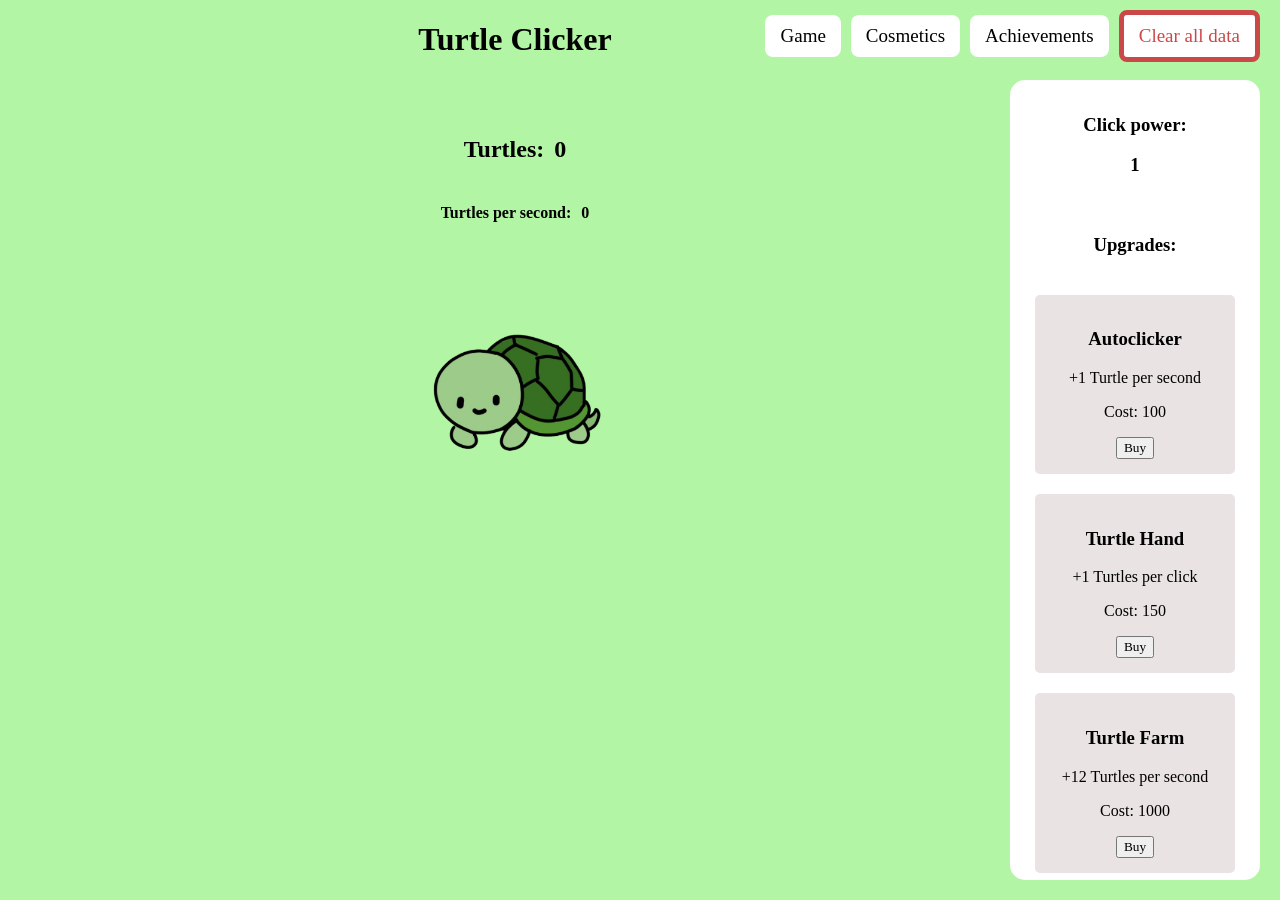
<file: index.html>
<!doctype html>
<html lang="en">
  <head>
    <meta charset="UTF-8" />
    <meta name="viewport" content="width=device-width, initial-scale=1.0" />
    <title>Turtle Clicker🐢</title>
    <link rel="stylesheet" href="style.css" />
    <script src="script.js" defer></script>
  </head>
  <body>
    <h1 id="mainTitleText">Turtle Clicker</h1>
    <div id="mainMenu">
      <a class="gameButtonMenu" href="index.html">Game</a>

      <a id="skinsButtonMenu" href="cosmetics.html">Cosmetics</a>

      <a id="achievementsButtonMenu" href="achievements.html">Achievements</a>
      <button id="clearAllData">Clear all data</button>
    </div>
    <br />
    <br />
    <div id="score">
      <h2>Turtles:</h2>
      <h2 id="scoreText">0</h2>
    </div>
    <div id="tps">
      <h4>Turtles per second:</h4>
      <h4 id="tpsText">0</h4>
    </div>

    <img src="images/colours/greenTurtle.png" alt="A turtle" id="turtle" />

    <div id="upgradesMenu">
      <div id="clickPower">
        <h3>Click power:</h3>
        <h3 id="clickPowerText">1</h3>
      </div>

      <h3>Upgrades:</h3>

      <div class="upgrade" id="upgrade1">
        <h3>Autoclicker</h3>
        <p>+1 Turtle per second</p>
        <p id="upgrade1Cost">Cost: 100</p>
        <button id="buy1">Buy</button>
      </div>

      <div class="upgrade" id="upgrade2">
        <h3>Turtle Hand</h3>
        <p>+1 Turtles per click</p>
        <p id="upgrade2Cost">Cost: 150</p>
        <button id="buy2">Buy</button>
      </div>
      <div class="upgrade" id="upgrade3">
        <h3>Turtle Farm</h3>
        <p>+12 Turtles per second</p>
        <p id="upgrade3Cost">Cost: 1000</p>
        <button id="buy3">Buy</button>
      </div>

      <div class="upgrade" id="upgrade4">
        <h3>Turtle Glove</h3>
        <p>+6 Turtles per click</p>
        <p id="upgrade4Cost">Cost: 1250</p>
        <button id="buy4">Buy</button>
      </div>

      <div class="upgrade" id="upgrade5">
        <h3>Turtle Factory</h3>
        <p>+80 Turtles per second</p>
        <p id="upgrade5Cost">Cost: 13000</p>
        <button id="buy5">Buy</button>
      </div>

      <div class="upgrade" id="upgrade6">
        <h3>Rich Hand</h3>
        <p>+12 Turtles per click</p>
        <p id="upgrade6Cost">Cost: 20000</p>
        <button id="buy6">Buy</button>
      </div>

      <div class="upgrade" id="upgrade7">
        <h3>Turtle Power Plant</h3>
        <p>+125 Turtles per second</p>
        <p id="upgrade7Cost">Cost: 40000</p>
        <button id="buy7">Buy</button>
      </div>

      <div class="upgrade" id="upgrade8">
        <h3>Royal Hand</h3>
        <p>+24 Turtles per click</p>
        <p id="upgrade8Cost">Cost: 75000</p>
        <button id="buy8">Buy</button>
      </div>
    </div>
  </body>
</html>
</file>
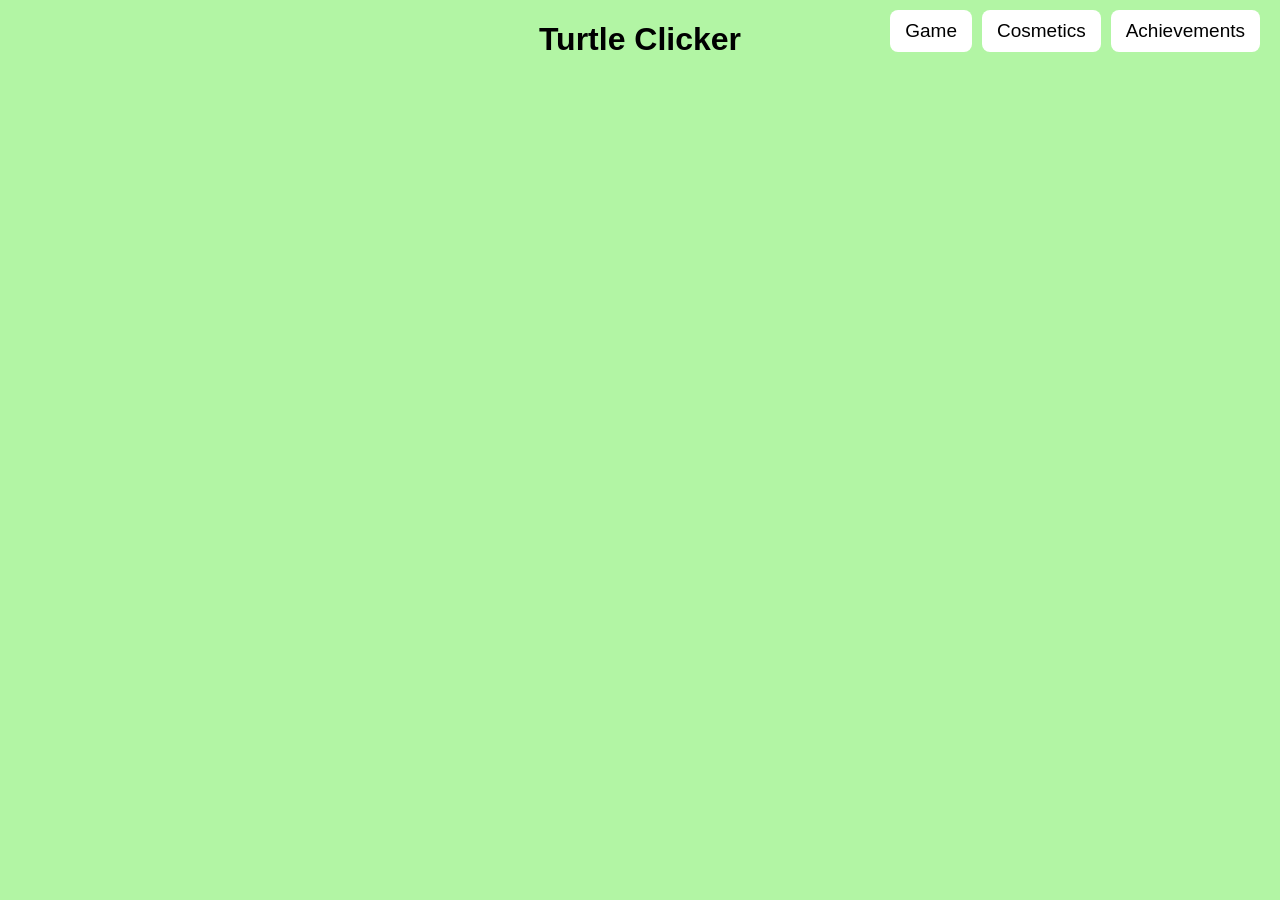
<file: achievements.html>
<!doctype html>
<html lang="en">
  <head>
    <meta charset="UTF-8" />
    <meta name="viewport" content="width=device-width, initial-scale=1.0" />
    <title>Turtle Clicker🐢</title>
    <link rel="stylesheet" href="achievements.css" />
    <script src="script.js" defer></script>
  </head>
  <body>
    <h1 id="mainTitleText">Turtle Clicker</h1>
    <div id="mainMenu">
      <a class="gameButtonMenu" href="index.html">Game</a>

      <a id="skinsButtonMenu" href="cosmetics.html">Cosmetics</a>

      <a id="achievementsButtonMenu" href="achievements.html">Achievements</a>
    </div>
    </div>
  </body>
</html>
</file>
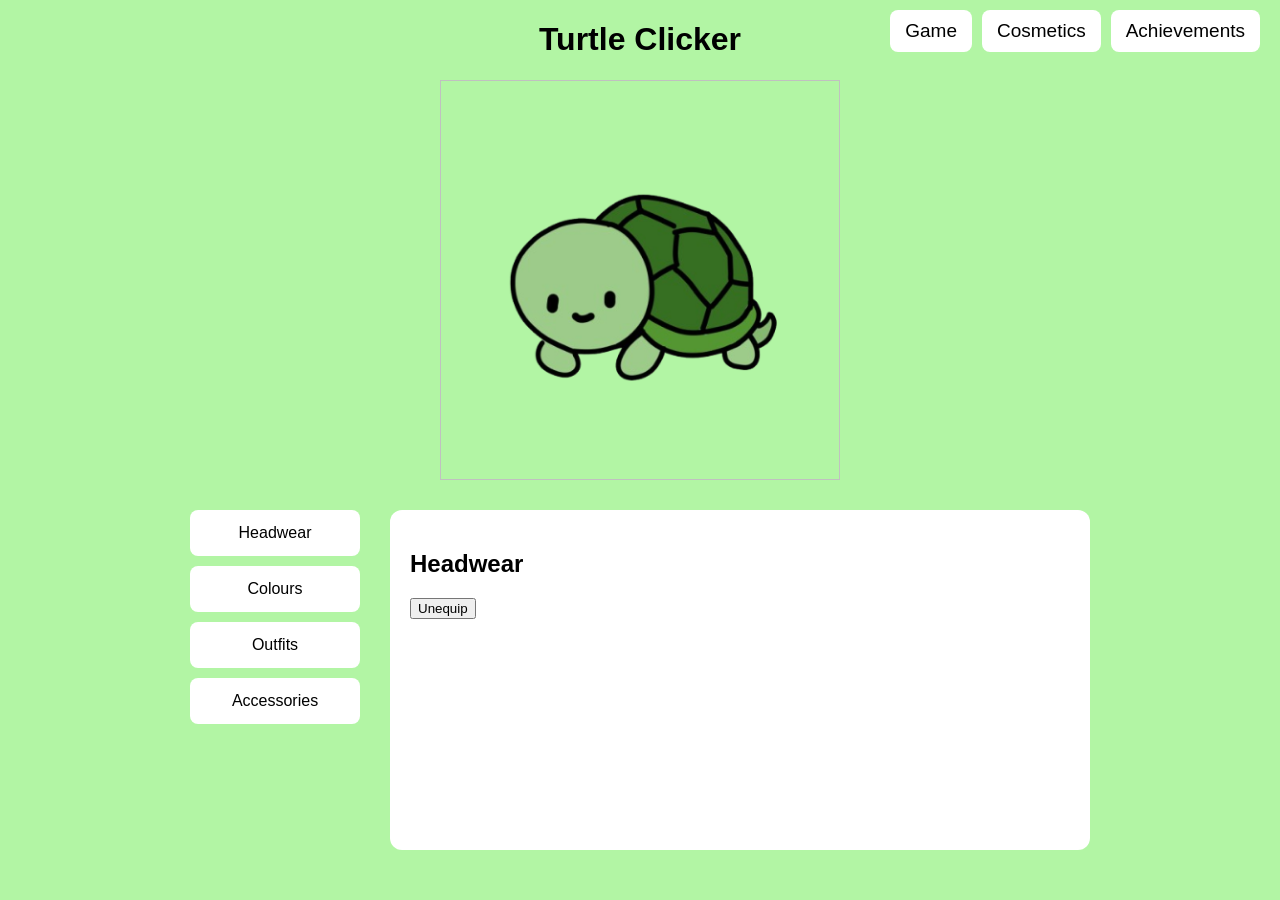
<file: cosmetics.html>
<!doctype html>
<html lang="en">
  <head>
    <meta charset="UTF-8" />
    <meta name="viewport" content="width=device-width, initial-scale=1.0" />
    <title>Turtle Clicker🐢</title>
    <link rel="stylesheet" href="cosmetics.css" />
    <script src="cosmetics.js" defer></script>
  </head>
  <body>
    <h1 id="mainTitleText">Turtle Clicker</h1>
    <div id="mainMenu">
      <a class="gameButtonMenu" href="index.html">Game</a>

      <a id="skinsButtonMenu" href="cosmetics.html">Cosmetics</a>

      <a id="achievementsButtonMenu" href="achievements.html">Achievements</a>
    </div>

    <div id="turtlePreview">
      <img src="images/colours/greenTurtle.png" alt="Turtle" id="colour" />
      <img id="accessories" />
      <img id="headwear" />
      <img id="outfits" />
    </div>

    <div id="cosmeticsMenu">
      <div id="cosmeticCategories">
        <button class="categoryButton" data-category="headwear">
          Headwear
        </button>

        <button class="categoryButton" data-category="colours">Colours</button>

        <button class="categoryButton" data-category="outfits">Outfits</button>

        <button class="categoryButton" data-category="accessories">
          Accessories
        </button>
      </div>

      <div id="cosmeticItems">
        <h2 id="categoryTitle">Headwear</h2>
        <button id="unequipButton">Unequip</button>
        <div id="itemsGrid"></div>
      </div>
    </div>
  </body>
</html>
</file>
<file: style.css>
html * {
  font-family:
    Comfortaa,
    Arial Rounded MT Bold;
  box-sizing: border-box;
}

body {
  background-color: #b2f5a4;
  padding-right: 250px;
}

a {
  color: black;
  text-decoration: none;
}

#mainTitleText {
  color: black;
  text-align: center;
}

#mainMenu {
  font-size: 19px;

  display: flex;
  justify-content: center;
  align-items: center;
  gap: 10px;

  position: absolute;
  top: 10px;
  right: 20px;
}

#mainMenu a {
  display: inline-block;
  padding: 10px 15px;
  background-color: white;
  border-radius: 8px;
}

#clearAllData {
  display: inline-block;
  border-radius: 8px;
  padding: 10px 15px;
  border: 5px solid rgb(203, 72, 72);

  background-color: white;
  font-size: 19px;
  color: rgb(203, 72, 72);
}

#score,
#tps {
  display: flex;
  justify-content: center;
  align-items: center;
  gap: 10px;
}

#turtle {
  display: block;
  width: 250px;
  height: auto;
  margin: 20px auto;
  cursor: pointer;
  transition: transform 0.1s ease;
}

#turtle:active {
  transform: scale(0.85);
}

#upgradesMenu {
  position: fixed;
  top: 80px;
  right: 20px;
  bottom: 20px;

  width: 250px;
  padding: 15px;
  gap: 20px;

  background-color: white;
  border-radius: 15px;

  justify-content: flex-start;
  align-items: center;
  text-align: center;

  display: flex;
  flex-direction: column;

  overflow-y: auto;
}

.upgrade {
  flex-direction: column;
  align-items: center;
  width: 200px;
  padding: 15px;

  border-radius: 5px;
  background-color: rgb(233, 227, 227);
}

@media (max-width: 700px) {
  #mainMenu {
    position: static;
    flex-wrap: wrap;
    margin: 10px auto;
    font-size: 15px;
  }
}
</file>
<file: achievements.css>
html * {
  font-family: Comfortaa, sans-serif;
}

body {
  background-color: #b2f5a4;
}

a {
  color: black;
  text-decoration: none;
}

#mainTitleText {
  color: black;
  text-align: center;
}

#mainMenu {
  font-size: 19px;

  display: flex;
  justify-content: center;
  align-items: center;
  gap: 10px;

  position: absolute;
  top: 10px;
  right: 20px;
}

#mainMenu a {
  display: inline-block;
  padding: 10px 15px;
  background-color: white;
  border-radius: 8px;
}
</file>
<file: cosmetics.css>
html * {
  font-family: Comfortaa, sans-serif;
}

body {
  background-color: #b2f5a4;
}

a {
  color: black;
  text-decoration: none;
}

#mainTitleText {
  color: black;
  text-align: center;
}

#mainMenu {
  font-size: 19px;

  display: flex;
  justify-content: center;
  align-items: center;
  gap: 10px;

  position: absolute;
  top: 10px;
  right: 20px;
}

#mainMenu a {
  display: inline-block;
  padding: 10px 15px;
  background-color: white;
  border-radius: 8px;
}

#turtlePreview {
  position: relative;
  width: 400px;
  aspect-ratio: 1;
  margin: 20px auto;
}

#turtlePreview img {
  position: absolute;
  width: 100%;
  height: 100%;
  top: 0;
  left: 0;
  object-fit: contain;
}

#cosmeticsMenu {
  display: flex;
  justify-content: center;
  gap: 30px;
  max-width: 900px;
  margin: 30px auto;
}

#cosmeticCategories {
  display: flex;
  flex-direction: column;
  gap: 10px;
  width: 170px;
}

.categoryButton {
  padding: 14px;
  border: none;
  border-radius: 8px;
  background-color: white;
  font-size: 16px;
  cursor: pointer;
}

.categoryButton:hover {
  background-color: #e5e5e5;
}

#cosmeticItems {
  flex: 1;
  min-height: 300px;
  padding: 20px;
  background-color: white;
  border-radius: 12px;
}

#itemsGrid {
  display: grid;
  grid-template-columns: repeat(auto-fill, minmax(110px, 1fr));
  gap: 15px;
}

.cosmeticImage {
  width: 100px;
  height: auto;

  border: 1px solid black;
}

@media (max-width: 700px) {
  #cosmeticsMenu {
    flex-direction: column;
    padding: 15px;
  }

  #cosmeticCategories {
    flex-direction: row;
    flex-wrap: wrap;
    width: auto;
  }

  .categoryButton {
    flex: 1;
  }
}

@media (max-width: 700px) {
  #mainMenu {
    position: static;
    flex-wrap: wrap;
    margin: 10px auto;
    font-size: 15px;
  }
}
</file>
